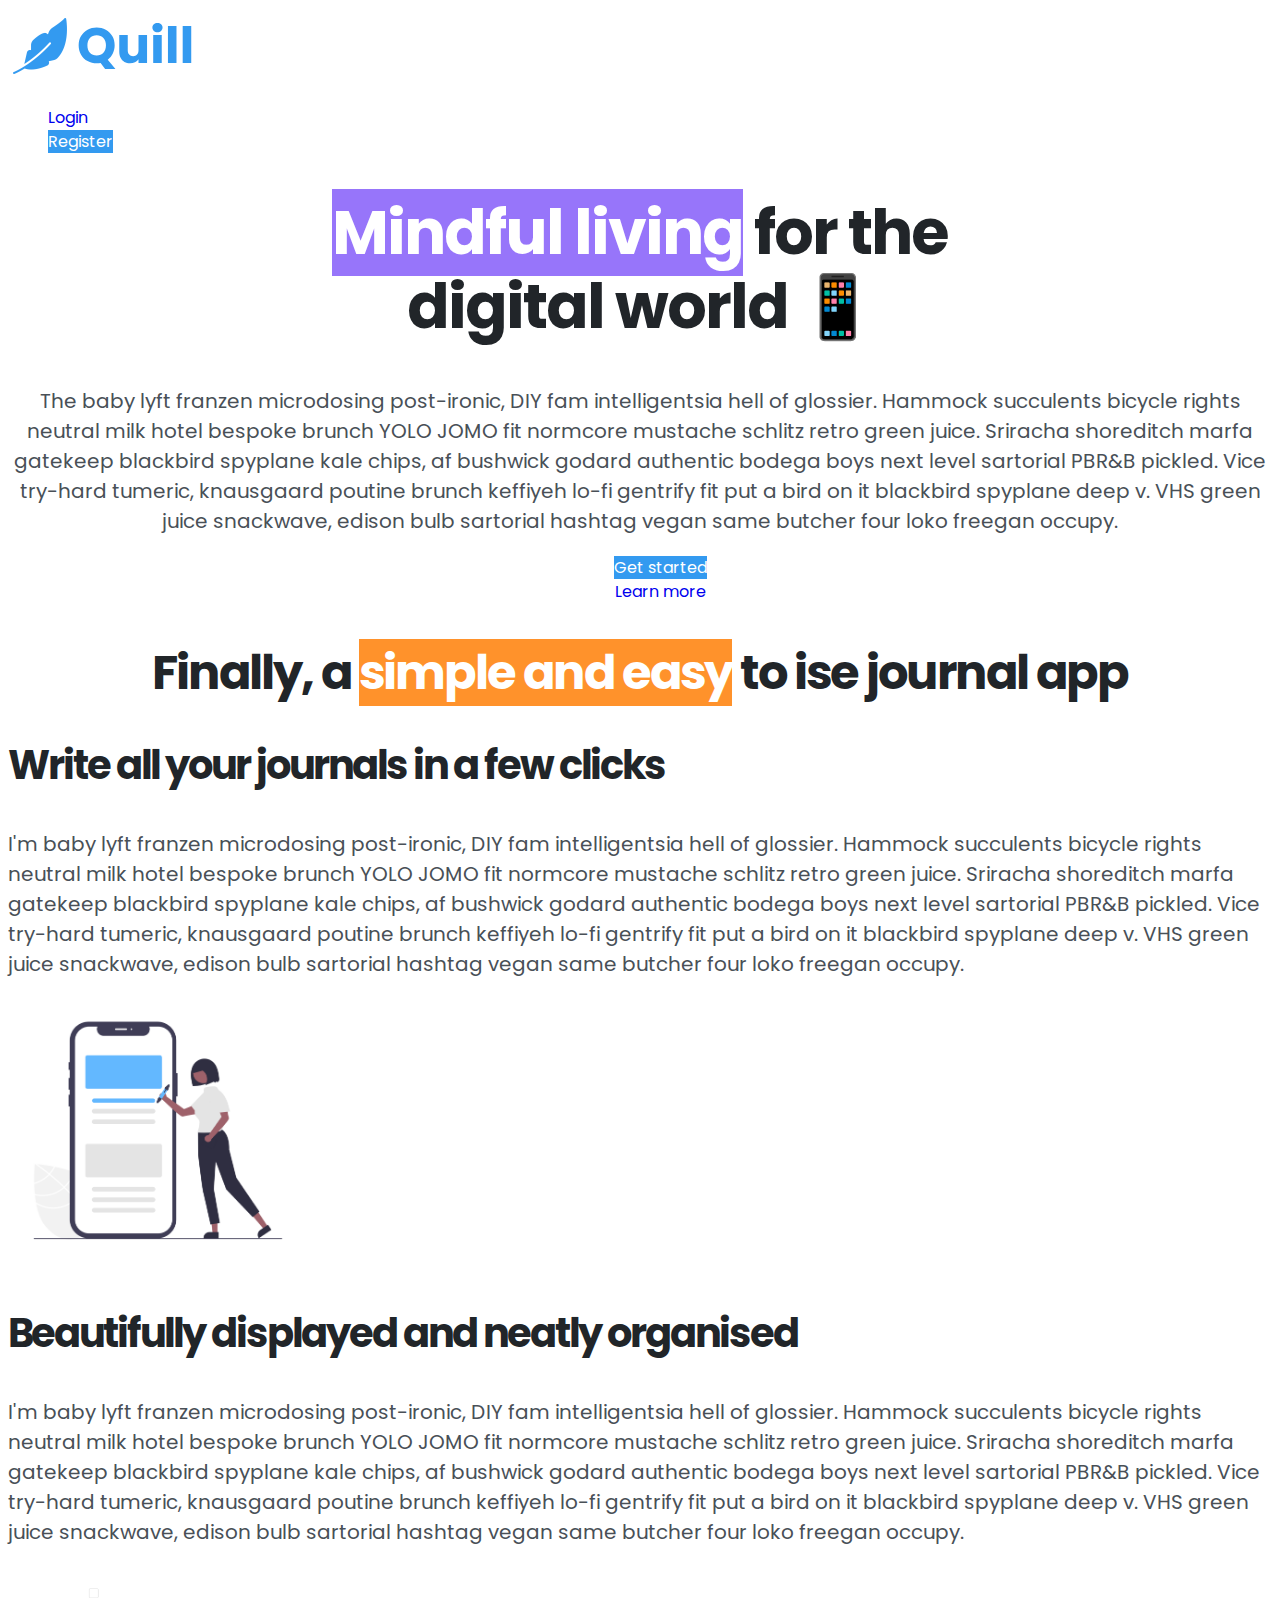
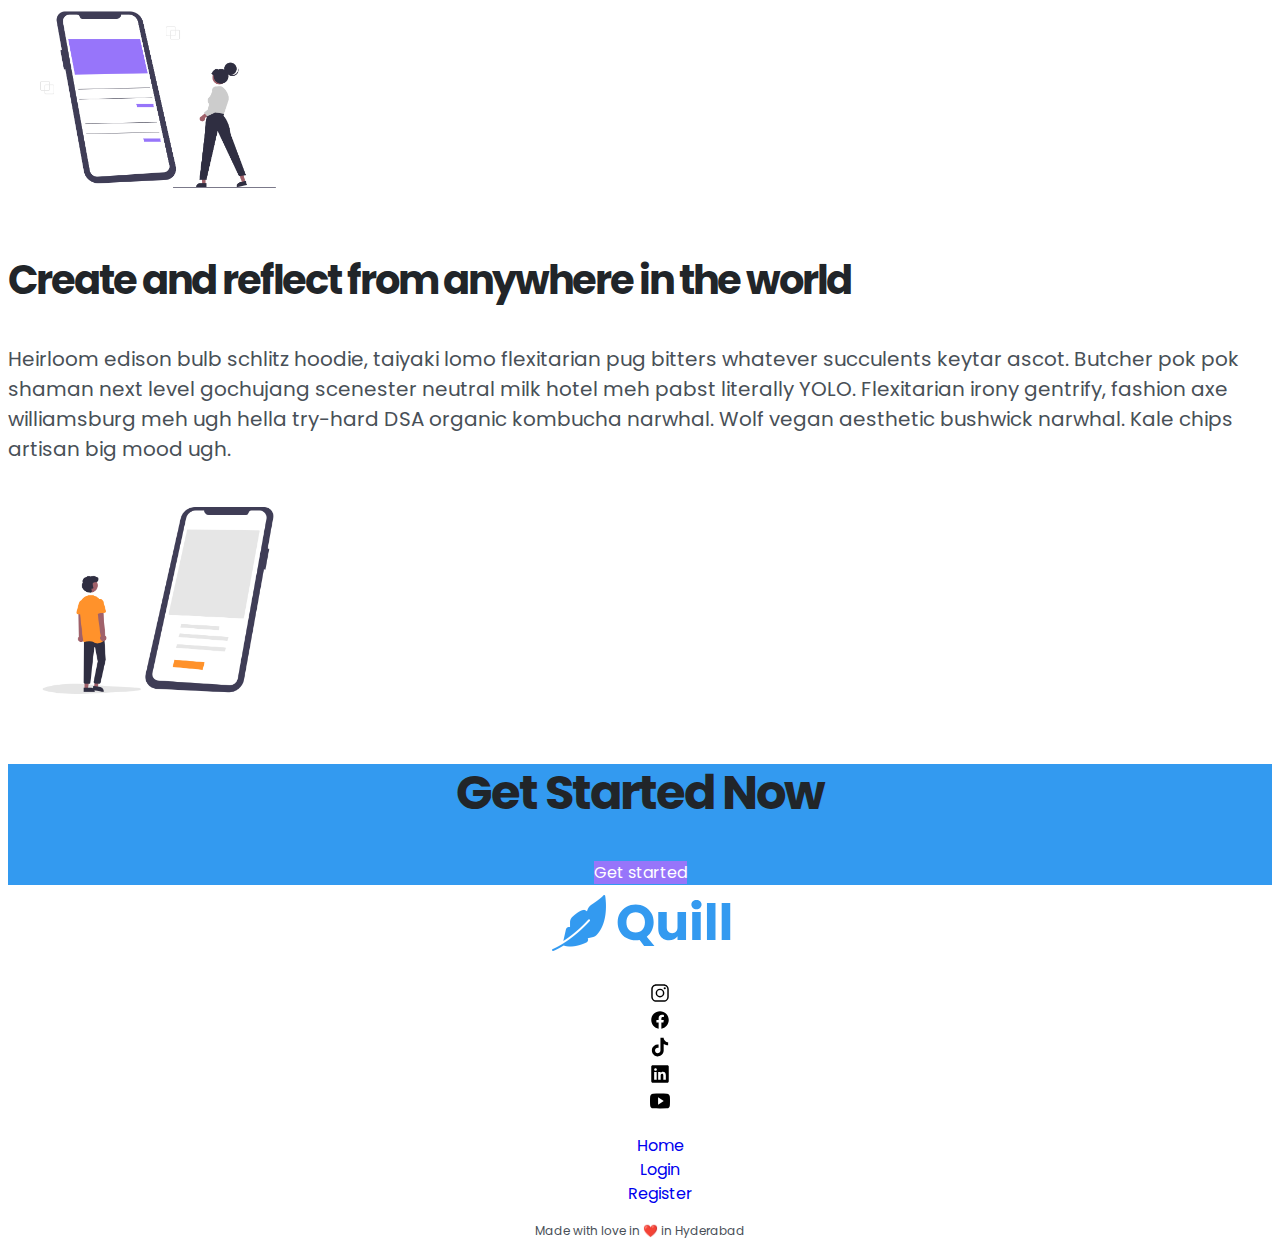
<file: html,css,js/quill/index.html>
<!DOCTYPE html>
<html lang="en">
<head>
    <meta charset="UTF-8">
    <meta name="viewport" content="width=device-width, initial-scale=1.0">
    <link rel="preconnect" href="https://fonts.googleapis.com">
    <link rel="preconnect" href="https://fonts.gstatic.com" crossorigin>
    <link href="https://fonts.googleapis.com/css2?family=Poppins:ital,wght@0,100;0,200;0,300;0,400;0,500;0,600;0,700;0,800;0,900;1,100;1,200;1,300;1,400;1,500;1,600;1,700;1,800;1,900&display=swap" rel="stylesheet">
    <link rel="stylesheet" href="app.css">
    <title>Quill</title>
</head>
<body>
    <header>
        <!-- NAVIGATION  -->
   <div>
    <a href="index.html"><img src="Images/quill.svg" alt="quill logo"></a>
    <ul>
      <li><a href="Login.html">Login</a></li>
      <li><a class="btn btn-primary" href="register.html">Register</a></li>
  </ul>
</div>
<!-- HERO SECTION -->
<section class="hero-section">
<h1><span class="highlight highlight-secondary">Mindful living</span> for the <br> digital world 📱</h1>
<p id="green-text">The baby lyft franzen microdosing post-ironic, DIY fam intelligentsia hell of glossier. Hammock succulents bicycle rights neutral milk hotel bespoke brunch YOLO JOMO fit normcore mustache schlitz retro green juice. Sriracha shoreditch marfa gatekeep blackbird spyplane kale chips, af bushwick godard authentic bodega boys next level sartorial PBR&B pickled. Vice try-hard tumeric, knausgaard poutine brunch keffiyeh lo-fi gentrify fit put a bird on it blackbird spyplane deep v. VHS green juice snackwave, edison bulb sartorial hashtag vegan same butcher four loko freegan occupy.</p>
<ul>
    <li><a class="btn btn-primary" href="register.html">Get started</a></li>
    <li><a href="#features">Learn more</a></li>
</ul>
</section>
    </header>
    <main>
        <!-- FEATURE SECTION -->
        <section>
            <h2 class="features-main-heading">Finally, a <span class="highlight highlight-tertiary">simple and easy</span> to ise journal app</h2>
            <div>    
               <h3>Write all your journals in a few clicks</h3>
               <p>I'm baby lyft franzen microdosing post-ironic, DIY fam intelligentsia hell of glossier. Hammock succulents bicycle rights neutral milk hotel bespoke brunch YOLO JOMO fit normcore mustache schlitz retro green juice. Sriracha shoreditch marfa gatekeep blackbird spyplane kale chips, af bushwick godard authentic bodega boys next level sartorial PBR&B pickled. Vice try-hard tumeric, knausgaard poutine brunch keffiyeh lo-fi gentrify fit put a bird on it blackbird spyplane deep v. VHS green juice snackwave, edison bulb sartorial hashtag vegan same butcher four loko freegan occupy.</p>
               <img src="Images/features-1.png" alt="simple online journaling" width="300px">
            </div>
            <div>
               <h3>Beautifully displayed and neatly organised</h3>
               <p>I'm baby lyft franzen microdosing post-ironic, DIY fam intelligentsia hell of glossier. Hammock succulents bicycle rights neutral milk hotel bespoke brunch YOLO JOMO fit normcore mustache schlitz retro green juice. Sriracha shoreditch marfa gatekeep blackbird spyplane kale chips, af bushwick godard authentic bodega boys next level sartorial PBR&B pickled. Vice try-hard tumeric, knausgaard poutine brunch keffiyeh lo-fi gentrify fit put a bird on it blackbird spyplane deep v. VHS green juice snackwave, edison bulb sartorial hashtag vegan same butcher four loko freegan occupy.</p>
               <img src="Images/features-2.png" alt="beautifully displayed journal" width="300px">
            </div>
            <div>
               <h3>Create and reflect from anywhere in the world</h3>
               <p>Heirloom edison bulb schlitz hoodie, taiyaki lomo flexitarian pug bitters whatever succulents keytar ascot. Butcher pok pok shaman next level gochujang scenester neutral milk hotel meh pabst literally YOLO. Flexitarian irony gentrify, fashion axe williamsburg meh ugh hella try-hard DSA organic kombucha narwhal. Wolf vegan aesthetic bushwick narwhal. Kale chips artisan big mood ugh.</p>
                <img src="Images/features-3.png" alt="create journals anywhere" width="300px">
            </div>    
        </section>
<!-- CTA SECTION -->
 <section class="cta-section">
    <div class="cta-card">
        <h2>Get Started Now</h2>
   <a class="btn btn-secondary" href="register.html">Get started</a> 
    </div>
 </section>
    </main>
   <!-- FOOTER -->
    <footer class="footer">
        <a href="index.html"><img src="Images/quill.svg" alt="quill logo"></a>
   <ul>
        <li><a href="http://www.instagram.com"><img src="Images/instagram.svg" alt="instagram logo"width="20px"></a></li>
        <li><a href="http://www.facebook.com"><img src="Images/facebook.svg" alt="fb logo"width="20px"></a></li>
        <li><a href="http://www.x.com"><img src="Images/tiktok.svg" alt="tiktok logo"width="20px"></a></li>
        <li><a href="http://www.Linkedin.com"><img src="Images/linkedin.svg" alt="linkedin logo"width="20px"></a></li>
        <li><a href="http://www.Youtube.com"><img src="Images/youtube.svg" alt="youtube logo"width="20px"></a></li>
   </ul>
   <ul>
        <li><a href="index.html">Home</a></li>
        <li><a href="Login.html">Login</a></li>
        <li><a href="register.html">Register</a></li>
   </ul>

   <p class="small-text">Made with love in ❤️ in Hyderabad</p>
    </footer>
</body>
</html>
</file>
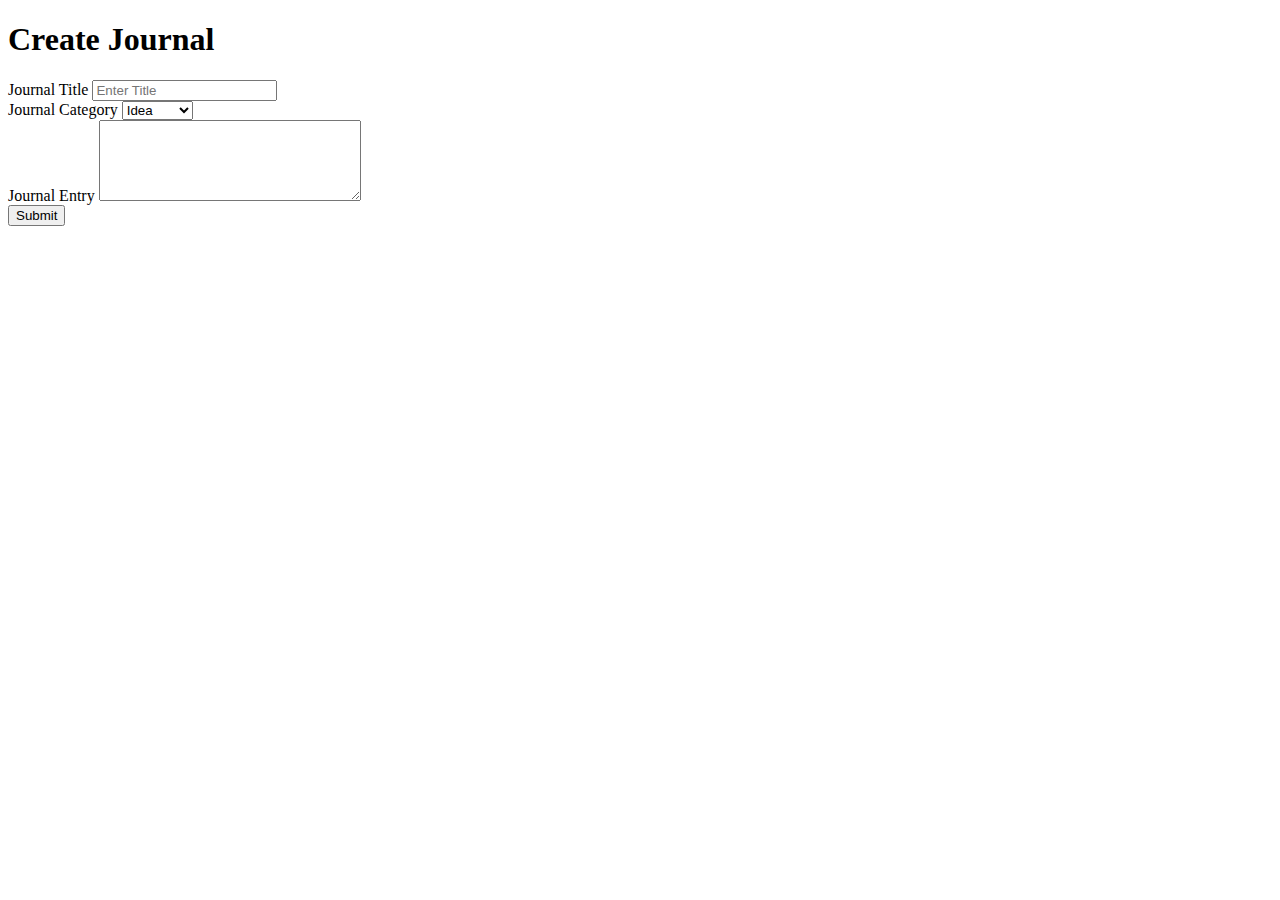
<file: html,css,js/quill/create-journal.html>
<!DOCTYPE html>
<html lang="en">
<head>
    <meta charset="UTF-8">
    <meta name="viewport" content="width=device-width, initial-scale=1.0">
    <title>Create Journal</title>
</head>
<body>
    <h1>Create Journal</h1>

    <form action="/api/v1/journals" method="post">
        <label for="main-title">Journal Title</label>
        <input id="main-title" type="text" name="title" placeholder="Enter Title" minlength="3" required>

        <br>

        <label for="journal-category">Journal Category</label>
        <select id="journal-category" name="category" required>
            <option value="idea">Idea</option>
            <option value="note">Note</option>
            <option value="goal">Goal</option>
            <option value="habit">habit</option>
            <option value="memory">Memory</option>
            <option value="mood">Mood</option>
            <option value="event">Event</option>
            <option value="task">Task</option>
        </select>

        <br>

        <label for="Journal Entry">Journal Entry</label>
        <textarea id="journal-entry" name="entry" cols="30" rows="5" minlength="10" required></textarea>

        <br>

        <button>Submit</button>
    </form>


        
</body>
</html>
</file>
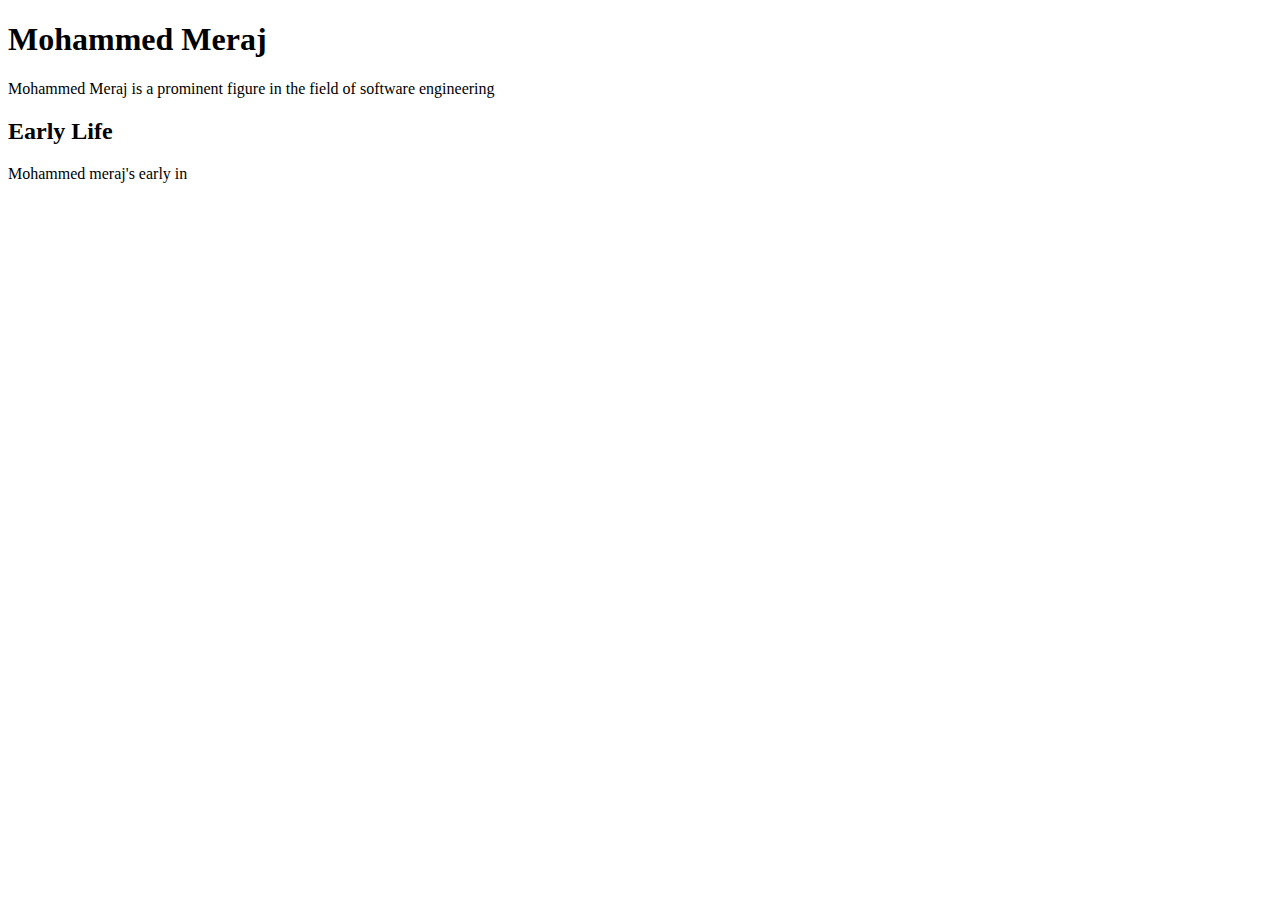
<file: html,css,js/Wikipedia/Mohammed-Meraj.html>
<!DOCTYPE html>
<html lang="en">
<head>
    <meta charset="UTF-8">
    <meta name="viewport" content="width=device-width, initial-scale=1.0">
    <title>Mohammed Meraj</title>
</head>
<body>
    <h1>Mohammed Meraj</h1>
    <p>Mohammed Meraj is a prominent figure in the field of software engineering</p>
     
    <h2>Early Life</h2>
    <p>Mohammed meraj's early in   </p>
</body>
</html>
</file>
<file: html,css,js/quill/app.css>
/*

-------TYPOGRAPHY---------

FONT SIZES
12px /16px / 20px / 24px / 32px / 40px

FONT WEIGHTS
400 / 700

LINE HEIGHTS
1.2 / 1.5

LETTER SPACING
0 / -2px

FONT FAMILY
Poppins

--------COLORS------------

PRIMARY
Base: #339af0 (Sky Blue)
Tint: #d0ebff (Arctic)
Shade: #1c7ed6 (Deep Sea)

SECONDARY
Base: #9775fa (Lavendar)
Tint: #e5dbff (Moonligh Iris)
Shade: #7048e8 (Velvet Night)

TERTIARY
Base: #ff922b (Pumpkin)
Tint: #ffe8cc (Dawn)
Shade: #f76707 (Lava)

GREY
Base: #495057 (Slate)
Tint: #f1f3f5 (Pebble)
Shade: #212529 (Graphite)
White: #ffffff (White)
Black: #000000 (Black)

*/

/*

/* -------------------- GLOBAL STYLES -------------------- */

/* Add in universal selector later to remove default spacing properties */

body {
    font-family: 'Poppins', sans-serif;
    font-weight: 400;
    line-height: 1.5;
    color: #495057;
}

h1, h2, h3, h4, h5 {
    font-weight: 700;
    line-height: 1.2;
    letter-spacing: -2px;
    color: #212529;
}


h1 {
    font-size: 62px;
}

h2 {
    font-size: 48px;
}

h3 {
    font-size: 40px;
}

h4 {
    font-size: 32px;
}

h5 {
    font-size: 24px;
}

p {
    font-size: 20px;
}

a {
    text-decoration: none;
    font-size: 16px;
}

ul {
    list-style: none;
}

.small-text {
    font-size: 12px;
}

/* -------------------- COMPONENTS -------------------- */

.btn {
    font-size: 16px;
    text-decoration: none;
}

.btn-primary:link, .btn-primary:visited {
    color: #ffffff;
    background-color: #339af0;
}

.btn-primary:hover, .btn-primary:active {
    color: #ffffff;
    background-color: #1c7ed6;
}

.btn-secondary:link, .btn-secondary:visited {
    color: #ffffff;
    background-color: #9775fa;
}

.btn-secondary:hover, .btn-secondary:active {
    color: #ffffff;
    background-color: #7048e8;
}

.btn-primary {
    color: #339af0;
}

.btn-secondary {
    color: #9775fa;
}

.highlight {
    color: #ffffff;
}

.highlight-primary {
    background-color: #339af0;
}

.highlight-secondary {
    background-color: #9775fa;
}

.highlight-tertiary {
    background-color: #ff922b;
}

/* -------------------- SECTIONS -------------------- */

/* ------------- HERO SECTION ---------- */

.hero-section {
    text-align: center;
}

/* ------------- CTA SECTION ---------- */

.cta-section {
    text-align: center;
}

.cta-card {
    background-color: #339af0;
}

/* ------------- FOOTER SECTION ---------- */

.footer {
    text-align: center;
}

/* ------------- FEATURES SECTION ---------- */

.features-main-heading {
    text-align: center;
}
</file>
